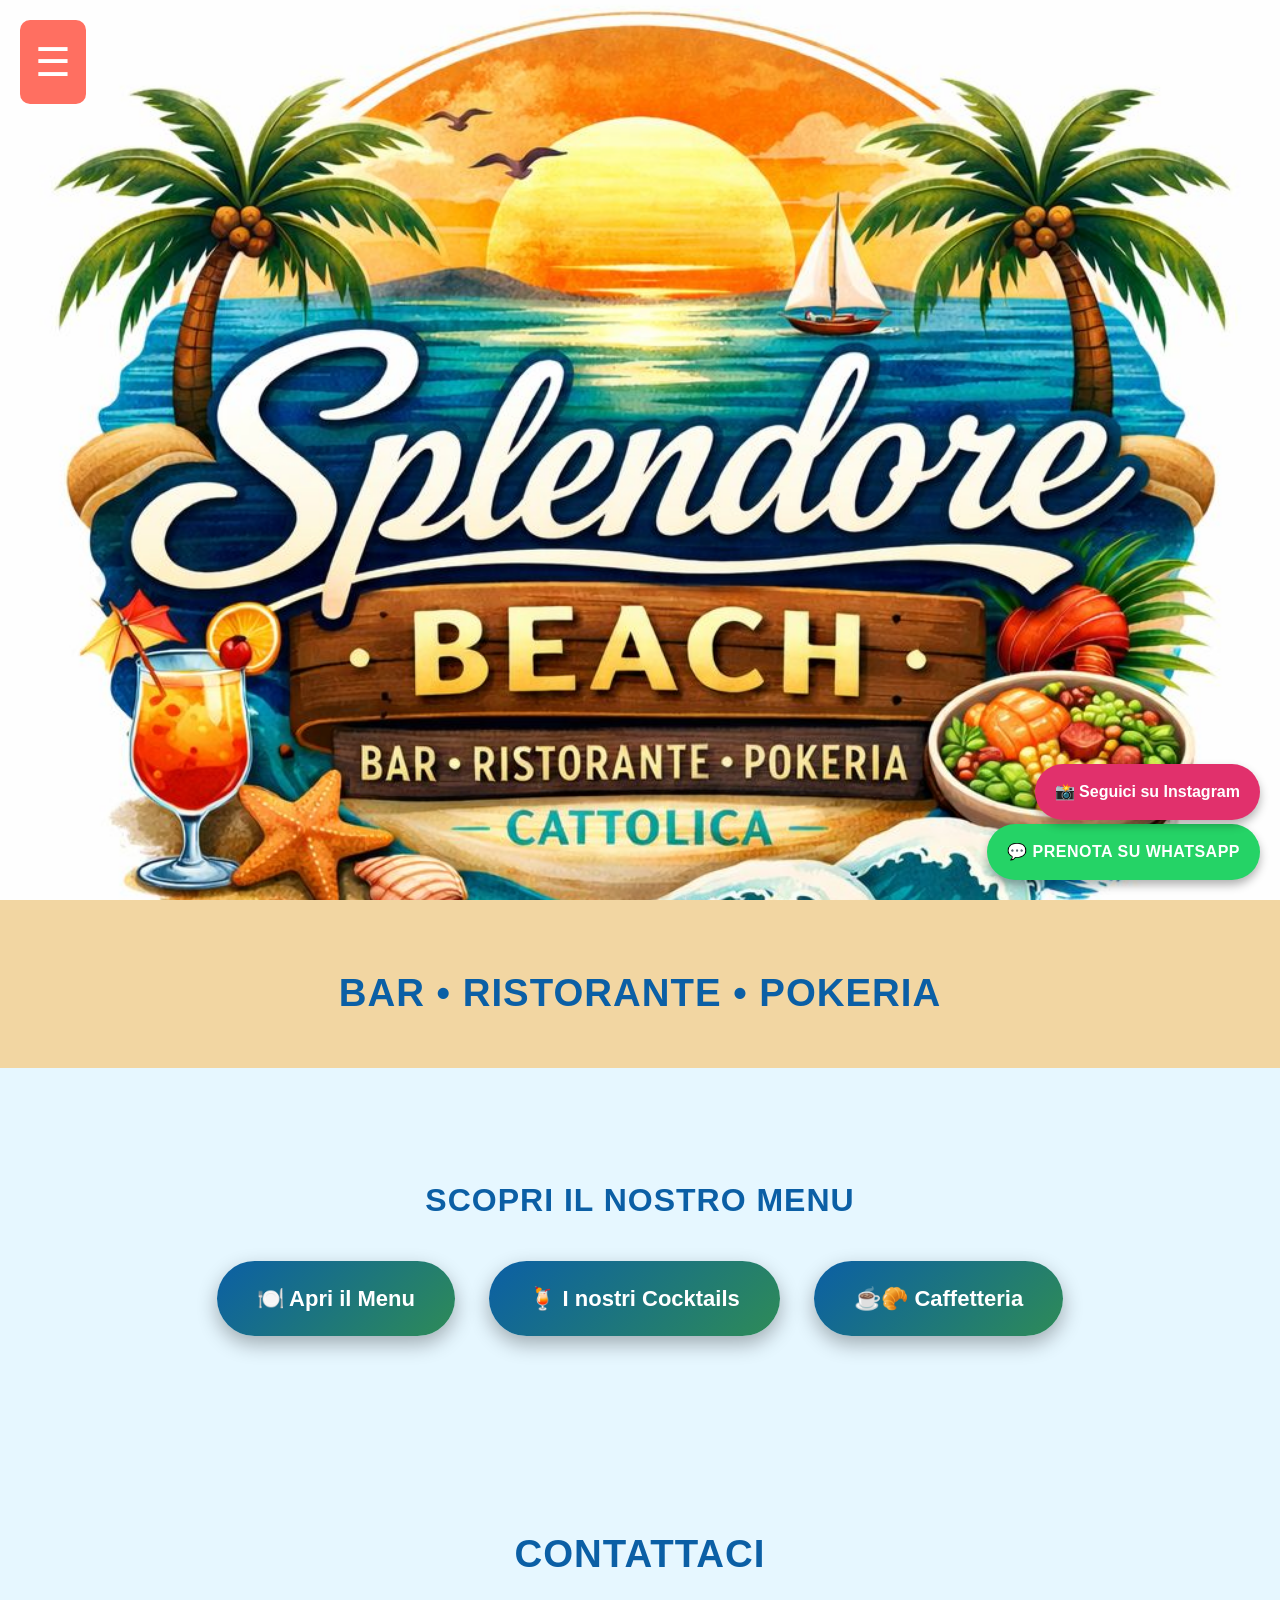
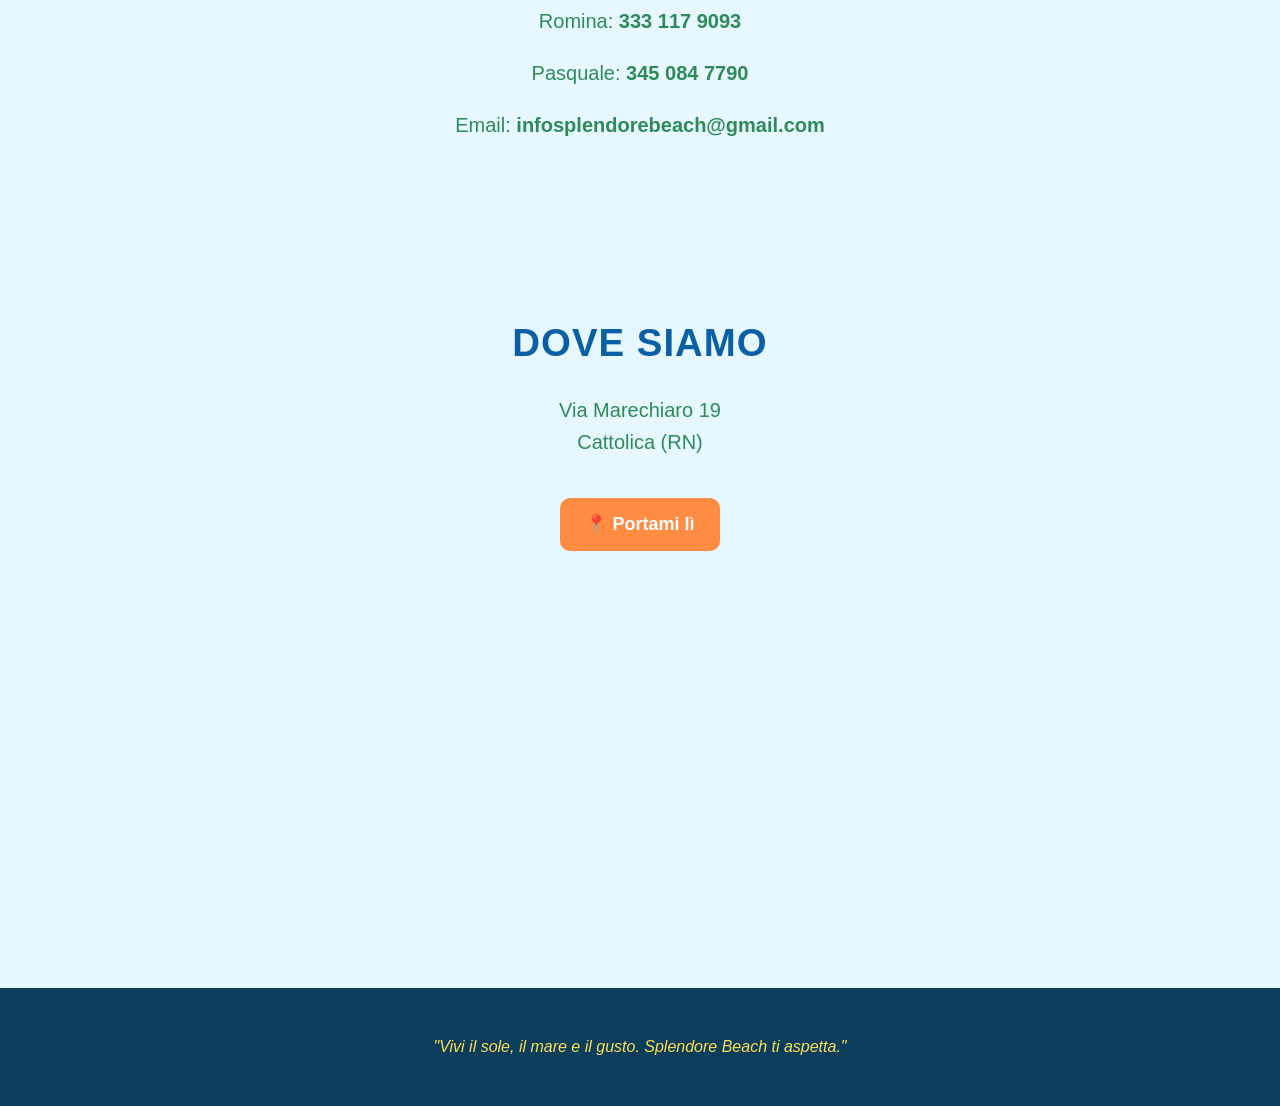
<file: index.html>
<!DOCTYPE html>
<html lang="it">
<head>
<meta charset="UTF-8">
<meta name="viewport" content="width=device-width, initial-scale=1.0">
<title>Splendore Beach</title>
<link rel="stylesheet" href="style.css">
</head>

<body>

<!-- HERO -->
<header class="hero">

<div class="menu-icon" onclick="toggleMenu()">☰</div>

<nav id="menu" class="side-menu">
  <a href="#contatti" onclick="toggleMenu()">Contatti</a>
  <a href="#dove" onclick="toggleMenu()">Dove Siamo</a>
</nav>

</header>

<section class="bar-ristorante">
<h2>Bar • Ristorante • Pokeria</h2>
</section>


</section>
  
</header>



<section class="menu-home">

<h2>Scopri il nostro Menu</h2>

<a href="menu.html" class="menu-button">
🍽️ Apri il Menu
</a>
<a href="cocktails.html" class="menu-button">
🍹 I nostri Cocktails
</a>
  <a href="caffetteria.html" class="menu-button">
☕🥐 Caffetteria
</a>
</section>

<!-- SEZIONE CONTATTI -->
<section id="contatti">
<h2>Contattaci</h2>
<p>Romina: <a href="tel:+393331179093">333 117 9093</a></p>
<p>Pasquale: <a href="tel:+393450847790">345 084 7790</a></p>
<p>Email: <a href="mailto:infosplendorebeach@gmail.com">infosplendorebeach@gmail.com</a></p>
</section>

<!-- SEZIONE DOVE SIAMO -->
<section id="dove">
<h2>Dove Siamo</h2>
<p>Via Marechiaro 19<br>Cattolica (RN)</p>

<a class="map-button" href="https://www.google.com/maps/search/?api=1&query=Via+Marechiaro+19+Cattolica" target="_blank">
📍 Portami lì
</a>

<iframe
src="https://maps.google.com/maps?q=Via%20Marechiaro%2019%20Cattolica&t=&z=17&ie=UTF8&iwloc=&output=embed"
width="100%"
height="350"
style="border:0;"
loading="lazy">
</iframe>
</section>

<!-- FOOTER -->
<footer>
<p>"Vivi il sole, il mare e il gusto. Splendore Beach ti aspetta."</p>
</footer>

<a href="https://wa.me/393331179093?text=Ciao!%20Il%20mio%20stomaco%20sta%20gi%C3%A0%20sognando%20il%20vostro%20menu%20😋,%20Posso%20prenotare%20un%20tavolo?"
class="whatsapp-button" target="_blank">💬 Prenota su WhatsApp</a>
<!-- SCRIPT MENU -->
  <a href="https://instagram.com/splendorebeach"
class="instagram-fixed"
target="_blank">
📸 Seguici su Instagram
</a>
<script>
  
function toggleMenu() {
    var menu = document.getElementById("menu");
    if(menu.style.left === "0px"){
        menu.style.left = "-250px";
    } else {
        menu.style.left = "0px";
    }
}
</script>

</body>
</html>
</file>
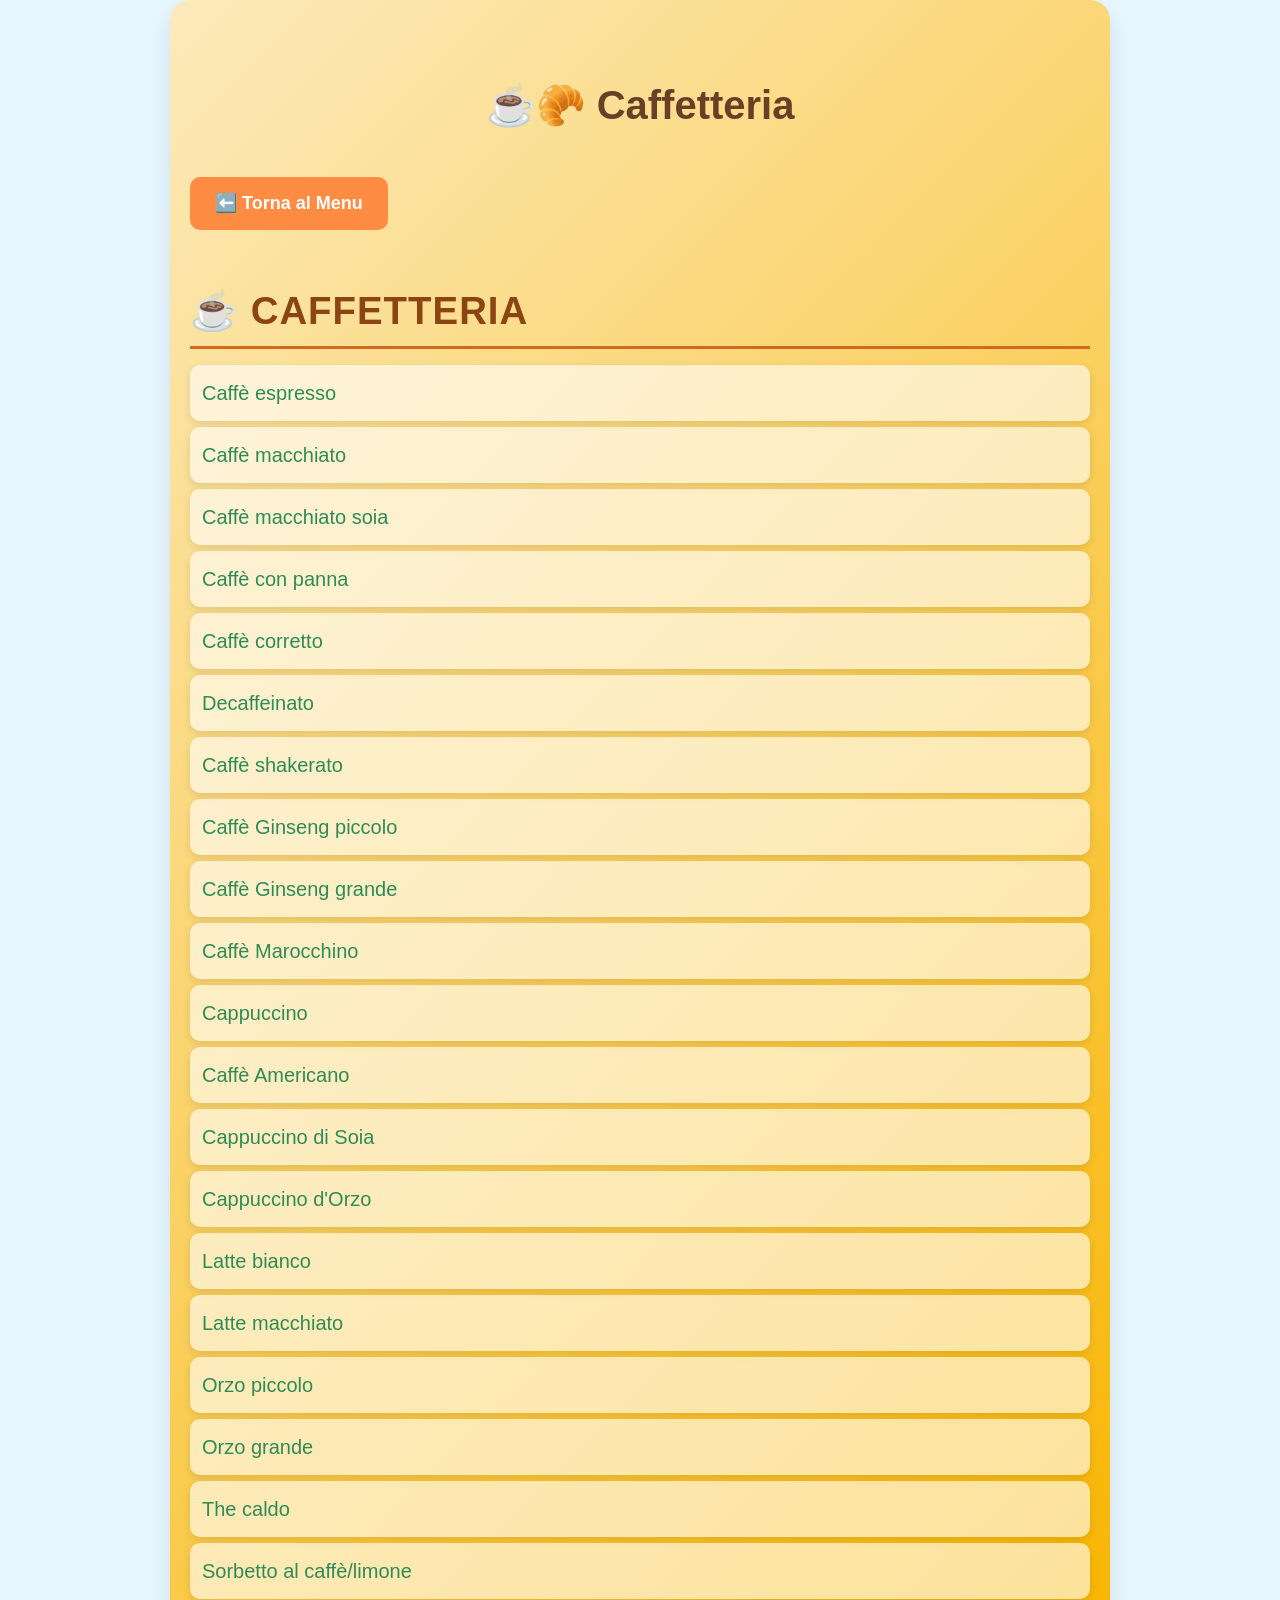
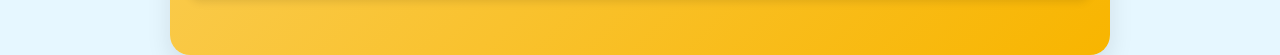
<file: caffetteria.html>
<!DOCTYPE html>
<html lang="it">

<head>
<meta charset="UTF-8">
<meta name="viewport" content="width=device-width, initial-scale=1.0">
<title>Caffetteria - Splendore Beach</title>
<link rel="stylesheet" href="style.css">
</head>

<body>

<section class="caffetteria-page">

<h1>☕🥐 Caffetteria</h1>

<a href="index.html" class="map-button">⬅️ Torna al Menu</a>

<h2>☕ Caffetteria</h2>
<ul>
<li>Caffè espresso</li>
<li>Caffè macchiato</li>
<li>Caffè macchiato soia</li>
<li>Caffè con panna</li>
<li>Caffè corretto</li>
<li>Decaffeinato</li>
<li>Caffè shakerato</li>
<li>Caffè Ginseng piccolo</li>
<li>Caffè Ginseng grande</li>
<li>Caffè Marocchino</li>
<li>Cappuccino</li>
<li>Caffè Americano</li>
<li>Cappuccino di Soia</li>
<li>Cappuccino d'Orzo</li>
<li>Latte bianco</li>
<li>Latte macchiato</li>
<li>Orzo piccolo</li>
<li>Orzo grande</li>
<li>The caldo</li>
<li>Sorbetto al caffè/limone</li>
</ul>

</section>

</body>
</html>
</file>
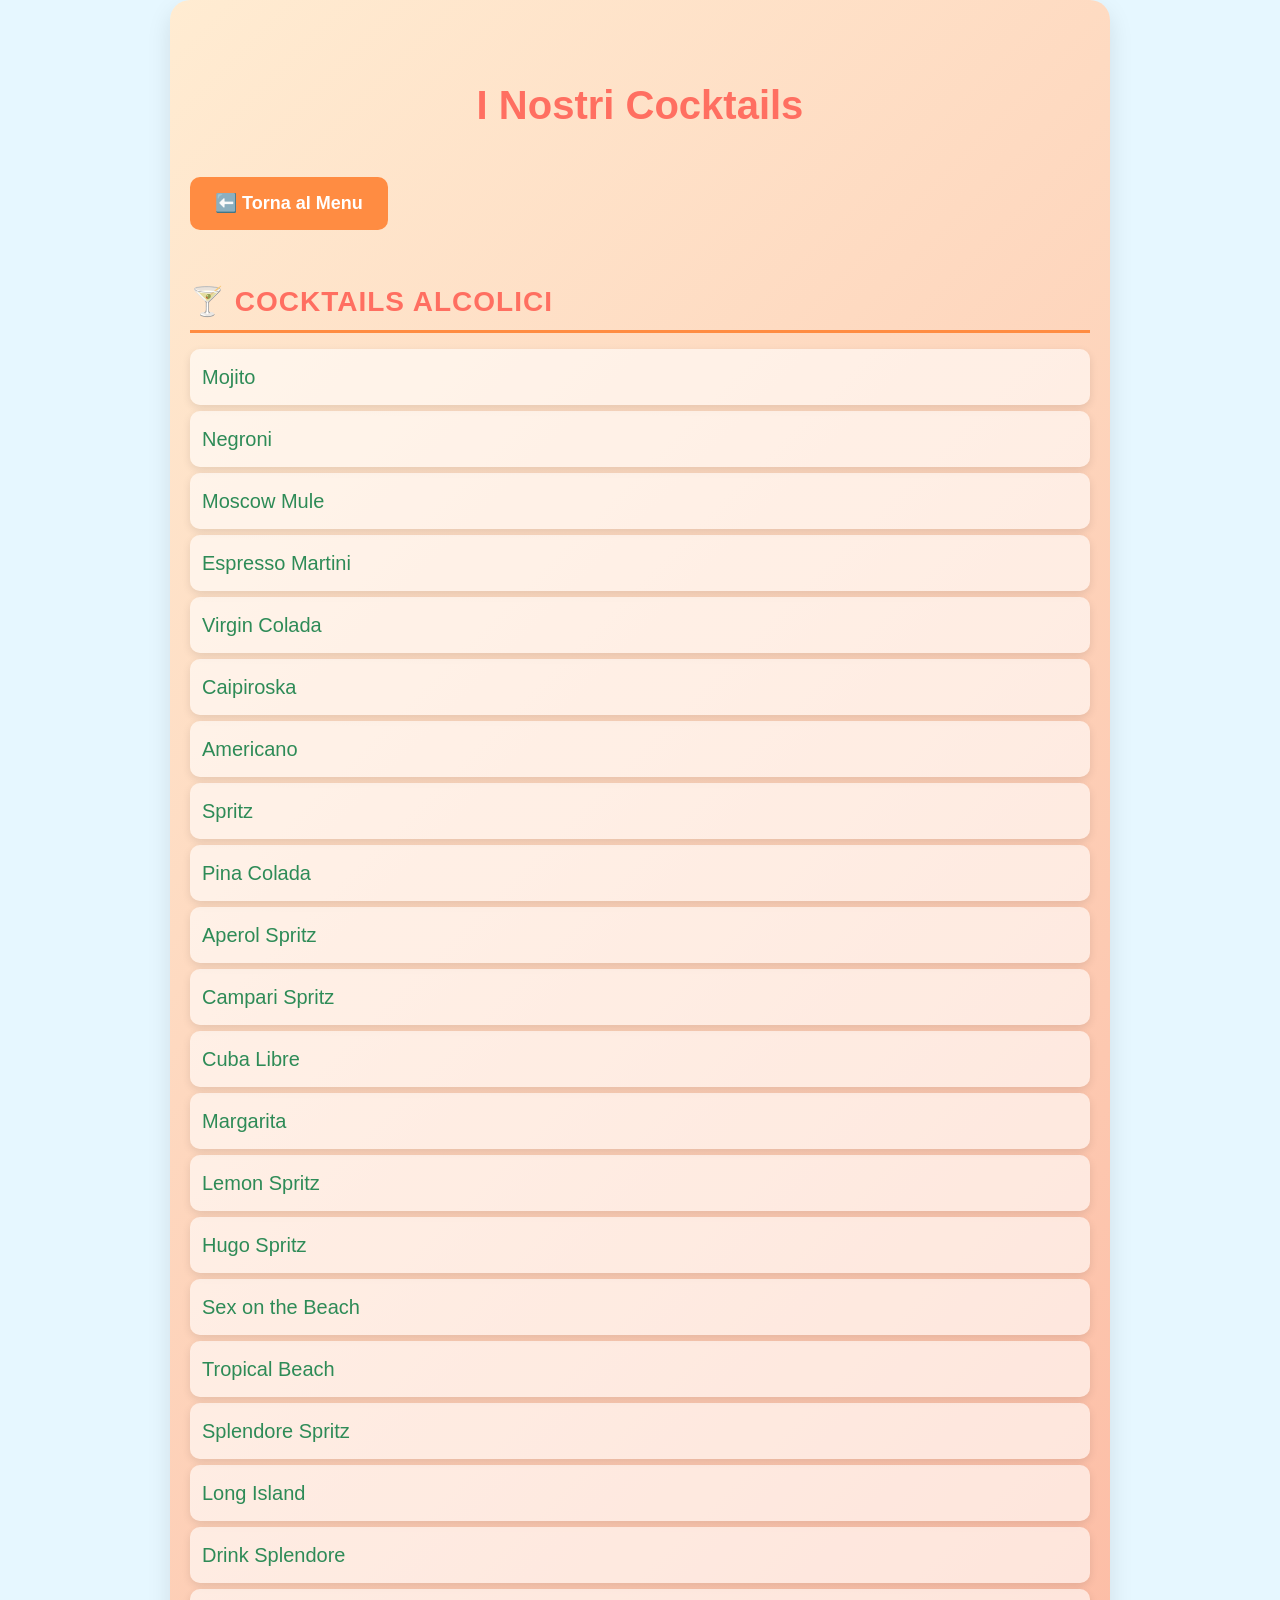
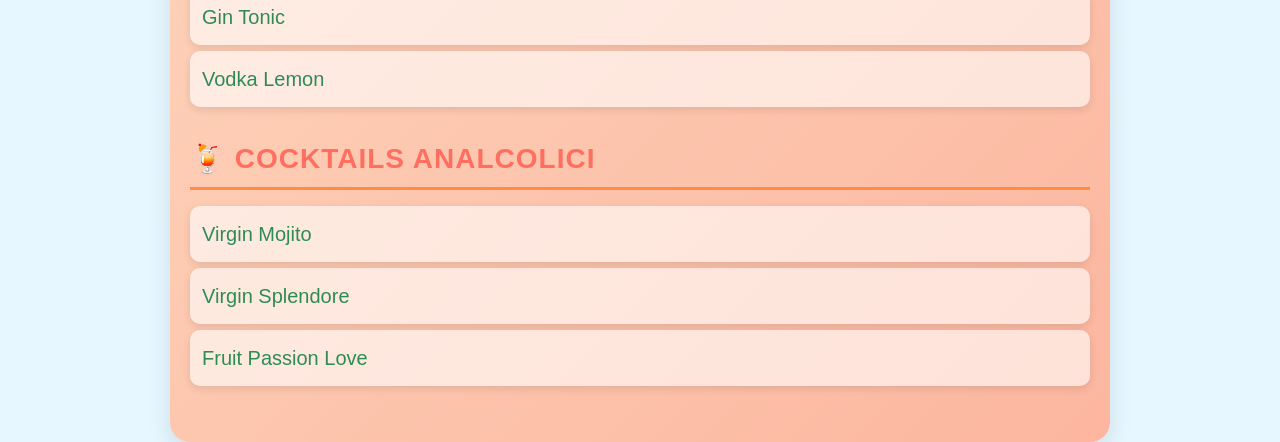
<file: cocktails.html>
<!DOCTYPE html>
<html lang="it">

<head>
<meta charset="UTF-8">
<meta name="viewport" content="width=device-width, initial-scale=1.0">
<title>Cocktails - Splendore Beach</title>
<link rel="stylesheet" href="style.css">
</head>

<body>

<section class="cocktails-page">

<h1>I Nostri Cocktails</h1>

<a href="index.html" class="map-button">⬅️ Torna al Menu</a>

<h2>🍸 Cocktails Alcolici</h2>
<ul>
<li>Mojito</li>
<li>Negroni</li>
<li>Moscow Mule</li>
<li>Espresso Martini</li>
<li>Virgin Colada</li>
<li>Caipiroska</li>
<li>Americano</li>
<li>Spritz</li>
<li>Pina Colada</li>
<li>Aperol Spritz</li>
<li>Campari Spritz</li>
<li>Cuba Libre</li>
<li>Margarita</li>
<li>Lemon Spritz</li>
<li>Hugo Spritz</li>
<li>Sex on the Beach</li>
<li>Tropical Beach</li>
<li>Splendore Spritz</li>
<li>Long Island</li>
<li>Drink Splendore</li>
<li>Gin Tonic</li>
<li>Vodka Lemon</li>
</ul>

<h2>🍹 Cocktails Analcolici</h2>
<ul>
<li>Virgin Mojito</li>
<li>Virgin Splendore</li>
<li>Fruit Passion Love</li>
</ul>

</section>

</body>
</html>
</file>
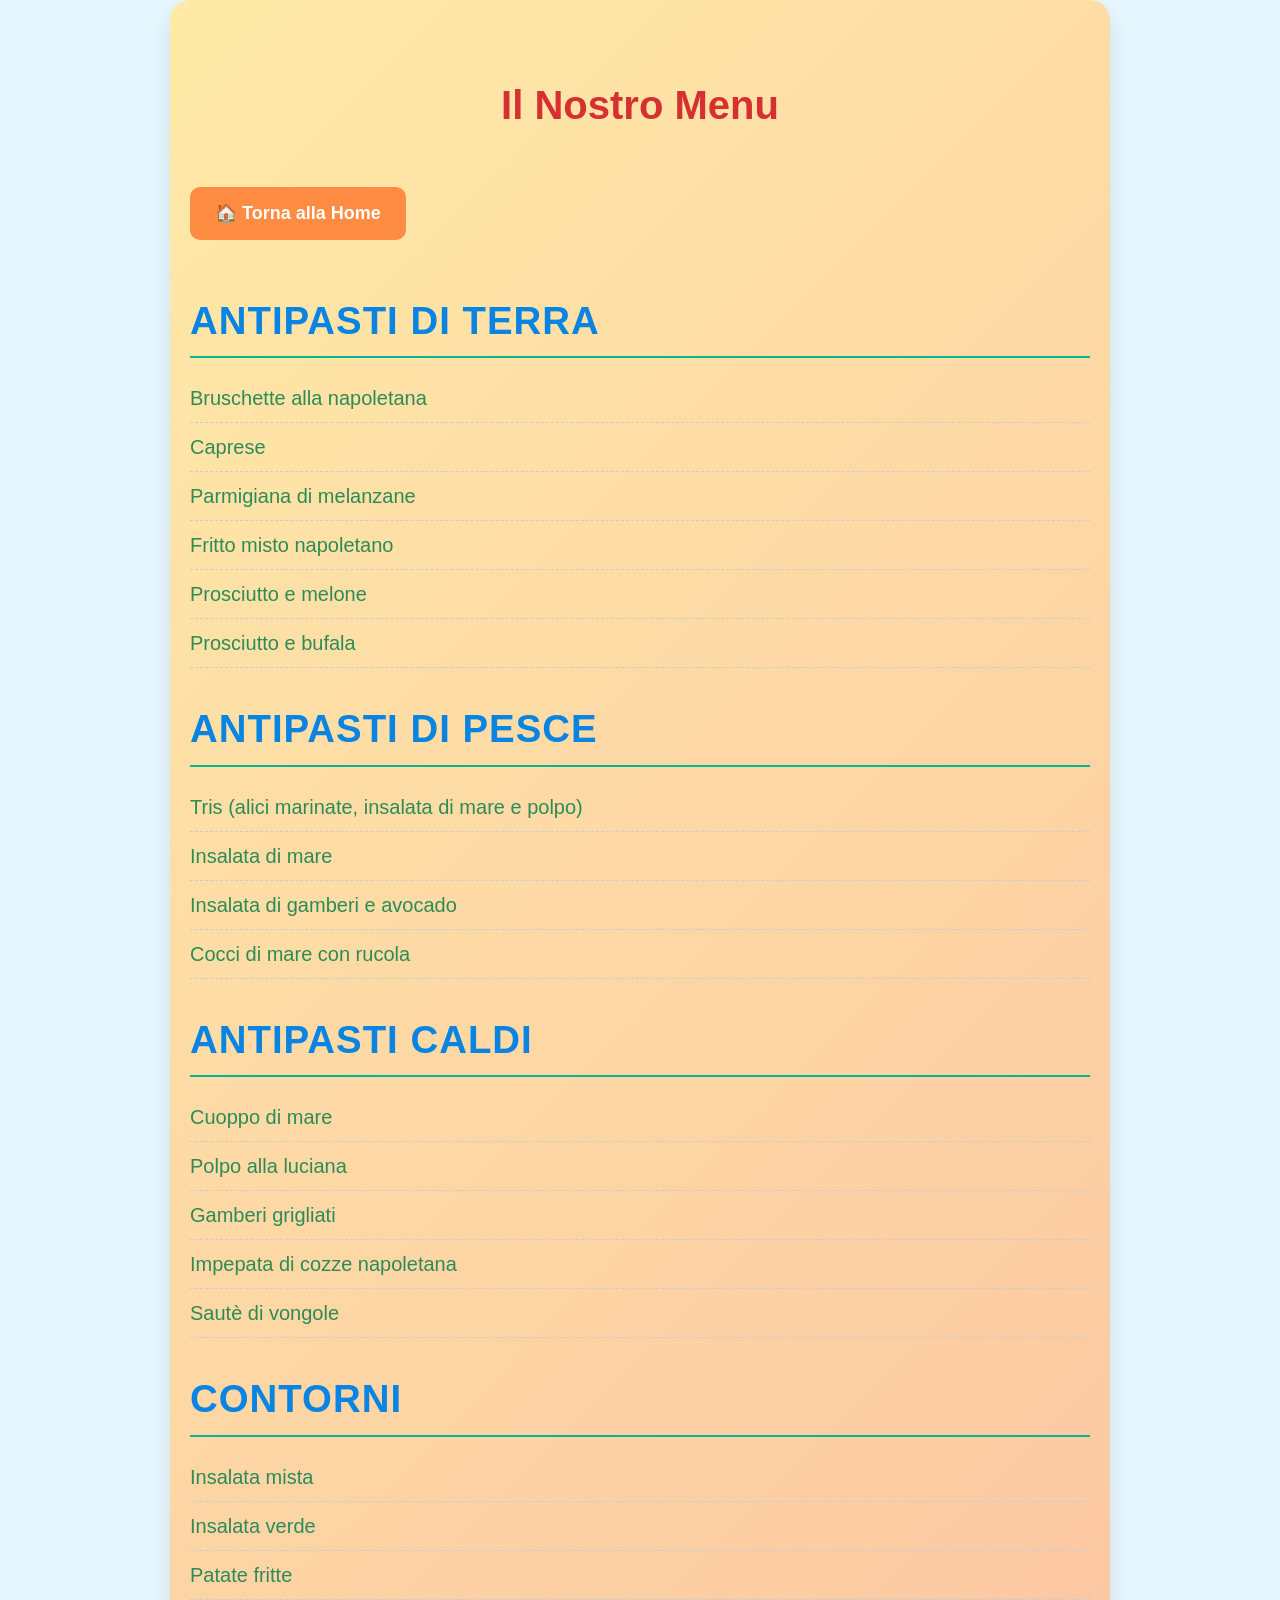
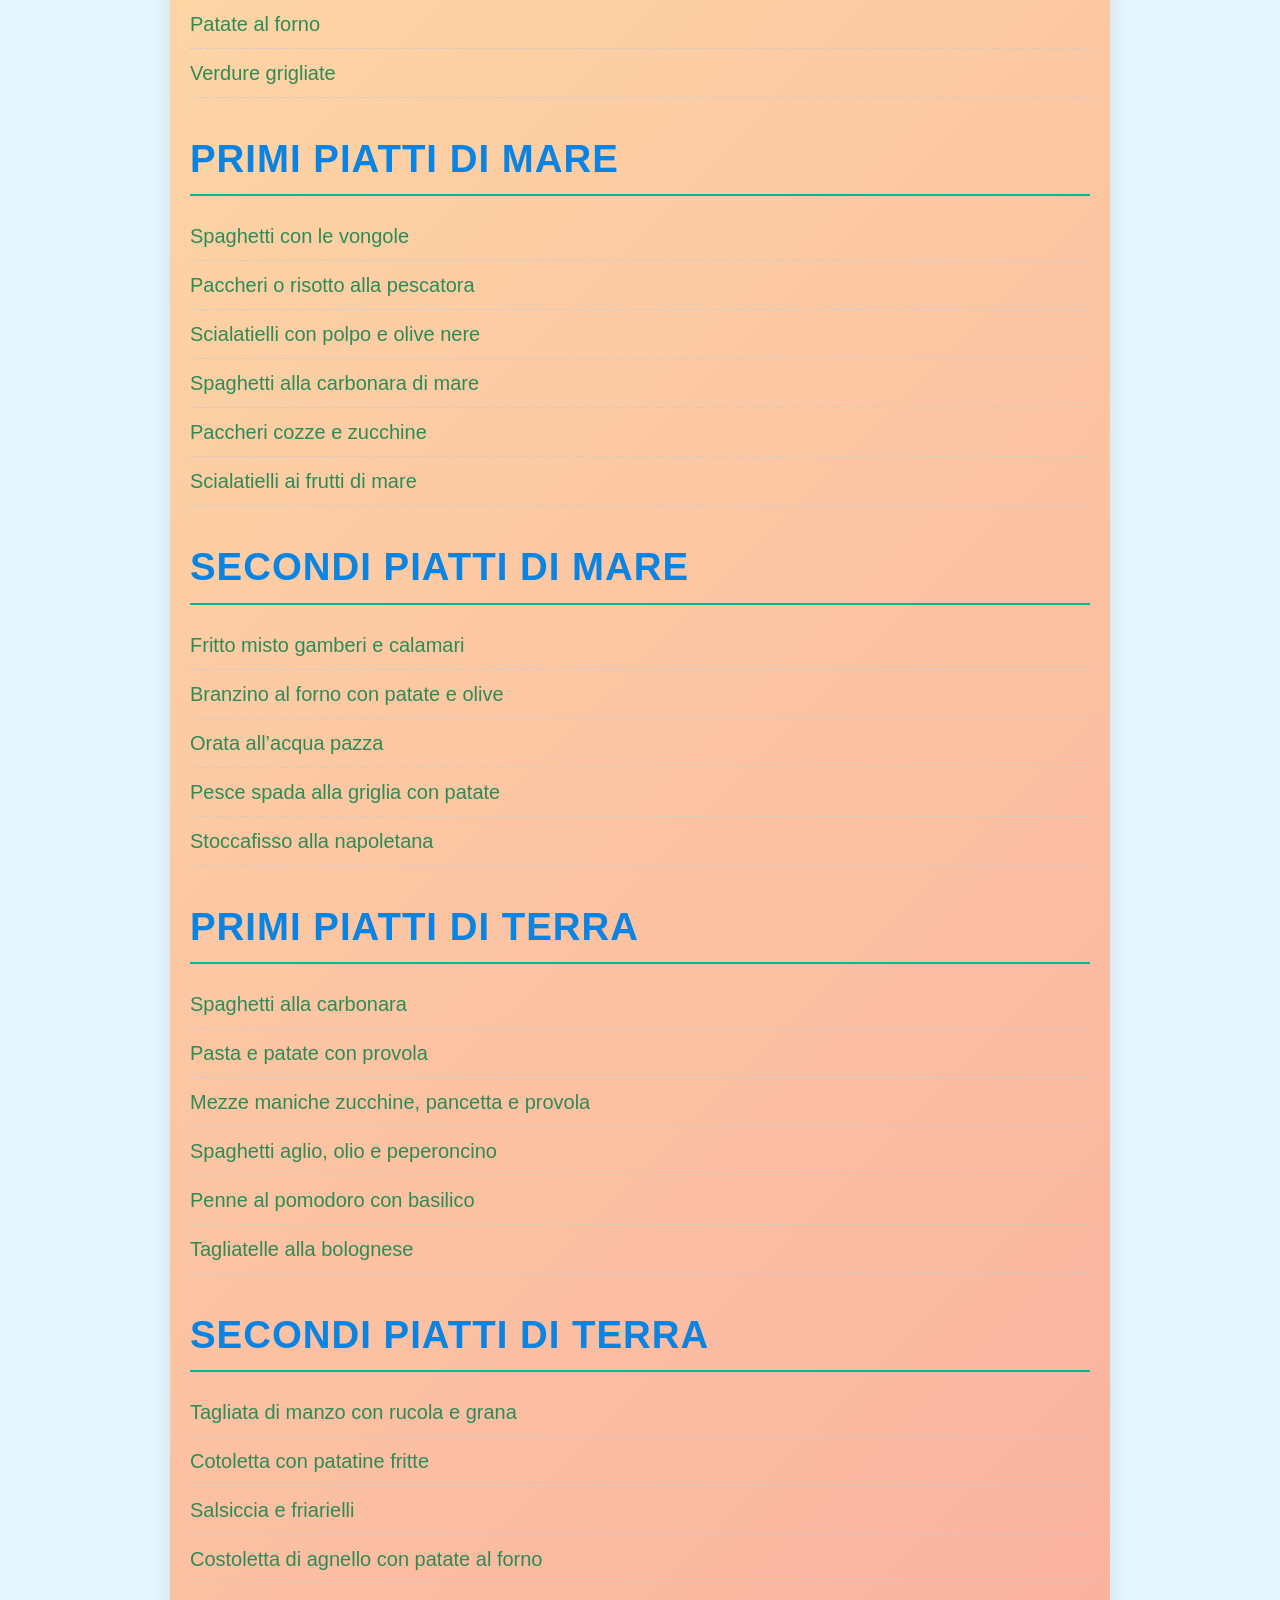
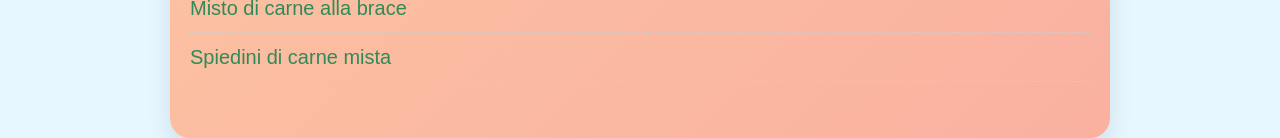
<file: menu.html>
<!DOCTYPE html>
<html lang="it">

<head>
<meta charset="UTF-8">
<meta name="viewport" content="width=device-width, initial-scale=1.0">
<title>Menu - Splendore Beach</title>
<link rel="stylesheet" href="style.css">
</head>

<body>

<section class="menu-page">

<h1>Il Nostro Menu</h1>
<a href="index.html" class="map-button">🏠 Torna alla Home</a>
<!-- ANTIPASTI DI TERRA -->
<h2>Antipasti di Terra</h2>
<ul>
<li>Bruschette alla napoletana</li>
<li>Caprese</li>
<li>Parmigiana di melanzane</li>
<li>Fritto misto napoletano</li>
<li>Prosciutto e melone</li>
<li>Prosciutto e bufala</li>
</ul>

<!-- ANTIPASTI DI PESCE -->
<h2>Antipasti di Pesce</h2>
<ul>
<li>Tris (alici marinate, insalata di mare e polpo)</li>
<li>Insalata di mare</li>
<li>Insalata di gamberi e avocado</li>
<li>Cocci di mare con rucola</li>
</ul>

<!-- ANTIPASTI CALDI -->
<h2>Antipasti Caldi</h2>
<ul>
<li>Cuoppo di mare</li>
<li>Polpo alla luciana</li>
<li>Gamberi grigliati</li>
<li>Impepata di cozze napoletana</li>
<li>Sautè di vongole</li>
</ul>

<!-- CONTORNI -->
<h2>Contorni</h2>
<ul>
<li>Insalata mista</li>
<li>Insalata verde</li>
<li>Patate fritte</li>
<li>Patate al forno</li>
<li>Verdure grigliate</li>
</ul>

<!-- PRIMI DI MARE -->
<h2>Primi Piatti di Mare</h2>
<ul>
<li>Spaghetti con le vongole</li>
<li>Paccheri o risotto alla pescatora</li>
<li>Scialatielli con polpo e olive nere</li>
<li>Spaghetti alla carbonara di mare</li>
<li>Paccheri cozze e zucchine</li>
<li>Scialatielli ai frutti di mare</li>
</ul>

<!-- SECONDI DI MARE -->
<h2>Secondi Piatti di Mare</h2>
<ul>
<li>Fritto misto gamberi e calamari</li>
<li>Branzino al forno con patate e olive</li>
<li>Orata all’acqua pazza</li>
<li>Pesce spada alla griglia con patate</li>
<li>Stoccafisso alla napoletana</li>
</ul>

<!-- PRIMI DI TERRA -->
<h2>Primi Piatti di Terra</h2>
<ul>
<li>Spaghetti alla carbonara</li>
<li>Pasta e patate con provola</li>
<li>Mezze maniche zucchine, pancetta e provola</li>
<li>Spaghetti aglio, olio e peperoncino</li>
<li>Penne al pomodoro con basilico</li>
<li>Tagliatelle alla bolognese</li>
</ul>

<!-- SECONDI DI TERRA -->
<h2>Secondi Piatti di Terra</h2>
<ul>
<li>Tagliata di manzo con rucola e grana</li>
<li>Cotoletta con patatine fritte</li>
<li>Salsiccia e friarielli</li>
<li>Costoletta di agnello con patate al forno</li>
<li>Misto di carne alla brace</li>
<li>Spiedini di carne mista</li>
</ul>

</section>

</body>
</html>
</file>
<file: style.css>
@font-face {
font-family: 'Badaboom';
src: url('assets/BADABB__.TTF') format('truetype');
}
/* ===== FONT IMPORT ===== */
@import url('https://fonts.googleapis.com/css2?family=Montserrat:wght@700&family=Open+Sans:wght@300;400;600&display=swap');

/* ===== RESET BASE ===== */
body {
    margin: 0;
    font-family: 'Open Sans', sans-serif;
    font-size: 16px;
    color: #0b3d5c;
    line-height: 1.6;
    background: #e6f7ff;
}

/* ===== HERO ===== */
.hero{
    background-image: url("assets/spiaggia-mare.jpg");
    background-size: cover;
    background-position: center 30%;
    background-repeat: no-repeat;
    height: 100vh;
    display: flex;
    align-items: center;
    justify-content: center; /* centro orizzontale */
    text-align: center;
    position: relative;
    color: white;
}

.hero-text.center-text {
    position: absolute;
    top: 50%;
    left: 50%;
    transform: translate(-50%, -50%);
    text-align: center;
    max-width: 90%;
    font-family: 'Montserrat', sans-serif;
    font-weight: 700;
    font-size: clamp(1.5rem, 3vw, 2.5rem); /* più piccolo e responsive */
    text-shadow: 2px 2px 6px rgba(0,0,0,0.6);
    line-height: 1.2; /* per andare a capo bene */
    white-space: normal; /* permette al testo di andare a capo */
}

/* Effetto typing adattato al testo lungo */
.typing-text {
    border-right: 3px solid white;
    display: inline-block;
    overflow: hidden;
    animation: typing 6s steps(80, end) forwards, blink 0.7s step-end infinite;
}

/* Animazione typing */
@keyframes typing {
    from { width: 0; }
    to { width: 100%; }
}

@keyframes blink {
    50% { border-color: transparent; }
    100% { border-color: white; }
}

/* ===== MENU HAMBURGER ===== */
.menu-icon {
    position: fixed;
    top: 20px;
    left: 20px;
    font-size: 40px;
    color:white;
    background:#ff6f61;
    padding:10px 15px;
    border-radius:10px;
    cursor:pointer;
    z-index: 1000;
}

/* ===== MENU LATERALE ===== */
.side-menu, #menu {
    position: fixed;
    top:0;
    left:-250px;
    width: 250px;
    height: 100%;
    background:#023047;
    padding-top:100px;
    transition:0.4s;
    z-index: 999;
}

.side-menu a, #menu a {
    display:block;
    padding:15px 25px;
    font-size:20px;
    color:white;
    text-decoration:none;
    transition:0.3s;
}

.side-menu a:hover, #menu a:hover { 
    background:#ff6f61; 
    padding-left:35px; 
}

/* ===== SEZIONI ===== */
section {
    padding:60px 20px;
    text-align:center;
}

section h2 {
    font-family: 'Montserrat', sans-serif;
    font-size: clamp(1.5rem, 3vw, 2.5rem);
    color: #0b5fa5;
    margin-bottom: 15px;
    text-transform: uppercase;
    letter-spacing: 1px;
}

section p,
ul li {
    font-family: 'Open Sans', sans-serif;
    font-size: clamp(1rem, 2vw, 1.25rem);
    color: #2e8b57;
}

ul { 
    list-style:none; 
    padding:0; 
}

ul li { 
    padding:10px; 
}

/* ===== LINK E BOTTONI ===== */
a {
    font-weight: 600;
    color: #2e8b57;
    text-decoration: none;
}

a:hover {
    color: #e65a50;
    text-decoration: underline;
}

.map-button {
    display:inline-block;
    margin:20px 0;
    background:#ff8c42;
    color:white;
    padding:12px 25px;
    border-radius:10px;
    text-decoration:none;
    font-size:18px;
    font-weight:bold;
    transition:0.3s;
}

.map-button:hover { background:#ff8c7a; }

/* ===== WHATSAPP BUTTON ===== */
.whatsapp-button {
    position:fixed;
    bottom:20px;
    right:20px;
    background:#25D366;
    color:white;
    padding:15px 20px;
    border-radius:50px;
    font-size:16px;
    text-decoration:none;
    font-weight:bold;
    box-shadow:0 5px 10px rgba(0,0,0,0.3);
    z-index:9999;
    font-family: 'Montserrat', sans-serif;
    text-transform: uppercase;
    letter-spacing: .5px;
    animation: bounce 2s infinite;
}

.whatsapp-button:hover { background:#1ebe5d; }

/* ===== ANIMAZIONE BOUNCE ===== */
@keyframes bounce {
  0%, 20%, 50%, 80%, 100% { transform: translateY(0); }
  40% { transform: translateY(-10px); }
  60% { transform: translateY(-5px); }
}

/* ===== FOOTER ===== */
footer {
    background:#0b3d5c;
color:#ffdd55;
    text-align:center;
    padding:30px;
    font-style:italic;
}

/* ===== RESPONSIVE ===== */
@media screen and (max-width:768px){
    .hero-text.center-text { font-size:28px; }
    #menu a, .side-menu a { font-size:18px; padding:12px 20px; }
    section h2 { font-size:2rem; }
    section p, ul li { font-size:1rem; }
}
/* INSTAGRAM BUTTON FISSO */

.instagram-fixed{
position:fixed;
bottom:80px;
right:20px;
background:#E1306C;
color:white;
padding:15px 20px;
border-radius:50px;
font-size:16px;
text-decoration:none;
font-weight:bold;
box-shadow:0 5px 10px rgba(0,0,0,0.3);
z-index:9999;
font-family:'Montserrat', sans-serif;
    animation: bounce 2s infinite;
}

.instagram-fixed:hover{
background:#c72a5d;
}
/* SCRITTA BAR RISTORANTE */

.bar-ristorante{
background:#f2d6a2; /* colore sabbia */
text-align:center;
padding:30px 20px;
}

..bar-ristorante h2 {
    font-size:50px;
    color:#0b5fa5;
    font-family:'Badaboom', sans-serif;
    letter-spacing:2px;
    opacity:0;
    animation: salita 1.5s ease-out forwards; /* <-- aggiunto forwards */
}
/* IMMAGINE PIU ADATTA PER TELEFONO */

@media screen and (max-width:768px){

.hero{
height:70vh;
background-size:80%;
background-position:center;
background-repeat:no-repeat;
}

}
@keyframes salita{
0%{
opacity:0;
transform:translateY(40px);
}

100%{
opacity:1;
transform:translateY(0);
}
}
/* PAGINA MENU */

/* ===== PAGINA MENU COLORATA E ANIMATA ===== */
.menu-page {
    padding: 40px 20px;
    max-width: 900px;
    margin: auto;
    text-align: left;
    background: linear-gradient(135deg, #ffeaa7, #fab1a0); /* gradient caldo e vivace */
    border-radius: 20px;
    box-shadow: 0 10px 25px rgba(0,0,0,0.1);
}

.menu-page h1 {
    text-align: center;
    font-size: 40px;
    margin-bottom: 30px;
    color: #d63031; /* rosso acceso */
}

.menu-page h2 {
    margin-top: 30px;
    color: #0984e3; /* blu vivace */
    border-bottom: 2px solid #00b894; /* verde acceso */
    padding-bottom: 5px;

    /* animazione titoli */
    opacity: 0;
    transform: translateY(20px);
    animation: slideFade 0.8s ease forwards;
}

@keyframes slideFade {
    to { opacity: 1; transform: translateY(0); }
}
}
.menu-page ul{
list-style:none;
padding:0;
}

.menu-page li {
    opacity: 0;
    transform: translateX(-20px);
    padding: 8px 0;
    border-bottom: 1px dashed #ccc;
    animation: listFade 0.6s ease forwards;
}

@keyframes listFade {
    to { opacity: 1; transform: translateX(0); }
}

/* Hover sui piatti */
.menu-page li:hover {
    background: #ffeaa7;
    transform: scale(1.03);
    transition: 0.3s;
    cursor: pointer;
}
/* SEZIONE MENU HOME */

.menu-home{
text-align:center;
padding:60px 20px;
}

/* MENU BUTTON ELEGANTE */

.menu-home{
text-align:center;
padding:80px 20px;
}

.menu-home h2{
font-size:32px;
color:#0b5fa5;
margin-bottom:20px;
}

.menu-button{
display:inline-block;
margin:15px;
background:linear-gradient(135deg, #0b5fa5, #2e8b57);
color:white;
padding:20px 40px;
border-radius:50px;
font-size:22px;
font-weight:bold;
text-decoration:none;
box-shadow:0 8px 20px rgba(0,0,0,0.3);
transition:0.3s;
animation: pulse 2s infinite;
}

/* effetto hover */
.menu-button:hover{
transform:scale(1.1);
}

/* animazione leggera */
@keyframes pulse{
0%{ transform:scale(1); }
50%{ transform:scale(1.05); }
100%{ transform:scale(1); }
}
.hero{
animation: fadeIn 2s ease-in-out;
}

@keyframes fadeIn{
from{ opacity:0; }
to{ opacity:1; }
}
/* ===== PAGINA COCKTAILS ===== */

.cocktails-page{
padding:40px 20px;
max-width:900px;
margin:auto;
text-align:left;
background:linear-gradient(135deg,#ffecd2,#fcb69f);
border-radius:20px;
box-shadow:0 10px 25px rgba(0,0,0,0.1);
animation: fadeCocktails 1s ease-in-out;
}

.cocktails-page h1{
text-align:center;
font-size:40px;
margin-bottom:20px;
color:#ff6f61;
animation: slideDown 1s ease-out;
}

/* animazione entrata pagina */
@keyframes fadeCocktails{
from{opacity:0; transform:translateY(30px);}
to{opacity:1; transform:translateY(0);}
}

/* animazione titolo */
@keyframes slideDown{
from{opacity:0; transform:translateY(-30px);}
to{opacity:1; transform:translateY(0);}
}
.cocktails-page li{
opacity:0;
transform:translateX(-20px);
animation: cocktailFade 0.6s ease forwards;
}

.cocktails-page li:hover{
background:#ffeaa7;
transform:scale(1.03);
transition:0.3s;
cursor:pointer;
}

@keyframes cocktailFade{
to{
opacity:1;
transform:translateX(0);
}
}
/* TITOLI CATEGORIE COCKTAILS */

.cocktails-page h2{
margin-top:30px;
color:#ff6f61;
border-bottom:3px solid #ff8c42;
padding-bottom:5px;
font-size:28px;
animation: slideFade 1s ease forwards;
}

/* LISTA COCKTAILS */

.cocktails-page ul{
list-style:none;
padding:0;
}

.cocktails-page li{
padding:12px;
margin:6px 0;
background:rgba(255,255,255,0.6);
border-radius:10px;
box-shadow:0 3px 8px rgba(0,0,0,0.1);
opacity:0;
transform:translateX(-20px);
animation: cocktailFade 0.5s ease forwards;
}

/* HOVER */

.cocktails-page li:hover{
background:#ffeaa7;
transform:scale(1.05);
transition:0.3s;
}

/* ANIMAZIONE */

@keyframes cocktailFade{
to{
opacity:1;
transform:translateX(0);
}
}
/* ===== PAGINA CAFFETTERIA ===== */

.caffetteria-page{
padding:40px 20px;
max-width:900px;
margin:auto;
text-align:left;
background:linear-gradient(135deg,#fceabb,#f8b500);
border-radius:20px;
box-shadow:0 10px 25px rgba(0,0,0,0.1);
animation: fadeCaffetteria 1s ease-in-out;
}

.caffetteria-page h1{
text-align:center;
font-size:40px;
margin-bottom:20px;
color:#6b3e26;
animation: slideDown 1s ease-out;
}

.caffetteria-page h2{
margin-top:30px;
color:#8b4513;
border-bottom:3px solid #d2691e;
padding-bottom:5px;
}

.caffetteria-page ul{
list-style:none;
padding:0;
}

.caffetteria-page li{
padding:12px;
margin:6px 0;
background:rgba(255,255,255,0.6);
border-radius:10px;
box-shadow:0 3px 8px rgba(0,0,0,0.1);
opacity:0;
transform:translateX(-20px);
animation: caffetteriaFade 0.5s ease forwards;
}

.caffetteria-page li:hover{
background:#fff3cd;
transform:scale(1.05);
transition:0.3s;
}

/* animazioni */

@keyframes fadeCaffetteria{
from{opacity:0; transform:translateY(30px);}
to{opacity:1; transform:translateY(0);}
}

@keyframes caffetteriaFade{
to{
opacity:1;
transform:translateX(0);
}
}
</file>
